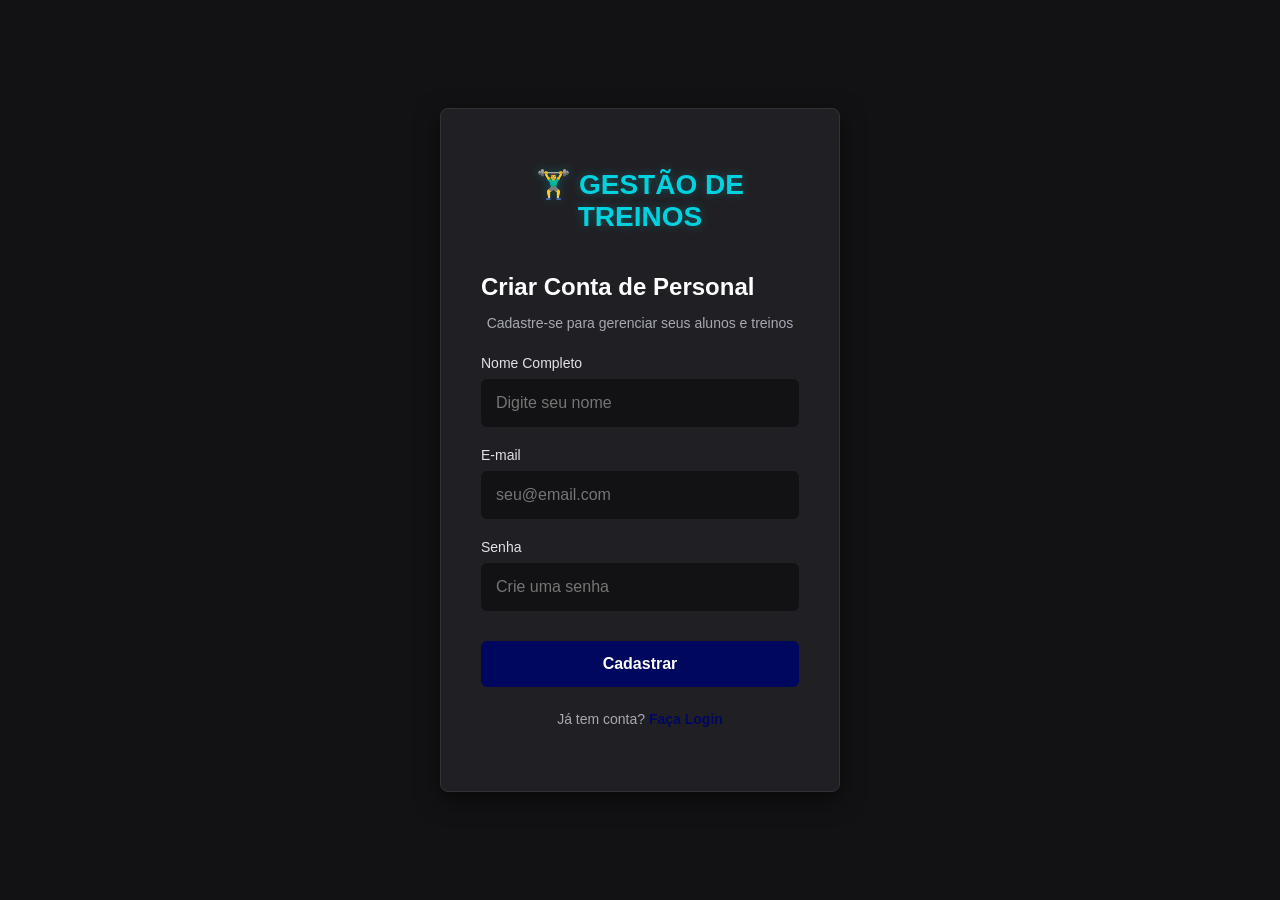
<file: index.html>
<!DOCTYPE html>
<html lang="pt-BR">

<head>
    <meta charset="UTF-8">
    <meta name="viewport" content="width=device-width, initial-scale=1.0">
    <title>Login - Personal System</title>
    <link rel="stylesheet" href="style.css">
</head>

<body>

    <div class="auth-container">

        <!-- FORMULÁRIO DE CADASTRO -->
        <div id="box-cadastro" class="auth-box">
            <h1 class="logo-sistema">🏋️‍♂️ Gestão de Treinos</h1>
            <h2>Criar Conta de Personal</h2>
            <p>Cadastre-se para gerenciar seus alunos e treinos</p>

            <form id="cadastroPersonal">
                <div class="input-group">
                    <label for="cad-nome">Nome Completo</label>
                    <input type="text" id="cad-nome" placeholder="Digite seu nome" required>
                </div>

                <div class="input-group">
                    <label for="cad-email">E-mail</label>
                    <input type="email" id="cad-email" placeholder="seu@email.com" required>
                </div>

                <div class="input-group">
                    <label for="cad-senha">Senha</label>
                    <input type="password" id="cad-senha" placeholder="Crie uma senha" required>
                </div>

                <button type="submit" class="btn-auth">Cadastrar</button>
            </form>

            <p class="auth-footer">
                Já tem conta? <a href="#" id="ir-para-login">Faça Login</a>
            </p>
        </div>

        <!-- FORMULÁRIO DE LOGIN -->
        <div id="box-login" class="auth-box hide">
            <h1 class="logo-sistema">🏋️‍♂️ Gestão de Treinos</h1>
            <h2>Login do Personal</h2>
            <p>Acesse seu painel de controle</p>

            <form id="loginPersonal">
                <div class="input-group">
                    <label for="login-email">E-mail</label>
                    <input type="email" id="login-email" placeholder="seu@email.com" required>
                </div>

                <div class="input-group">
                    <label for="login-senha">Senha</label>
                    <input type="password" id="login-senha" placeholder="Digite sua senha" required>
                </div>

                <button type="submit" class="btn-auth">Entrar</button>
            </form>

            <p class="auth-footer">
                Não tem conta? <a href="#" id="ir-para-cadastro">Cadastrar-se grátis</a>
            </p>
        </div>

    </div>

    <script src="script.js"></script>
</body>

</html>
</file>
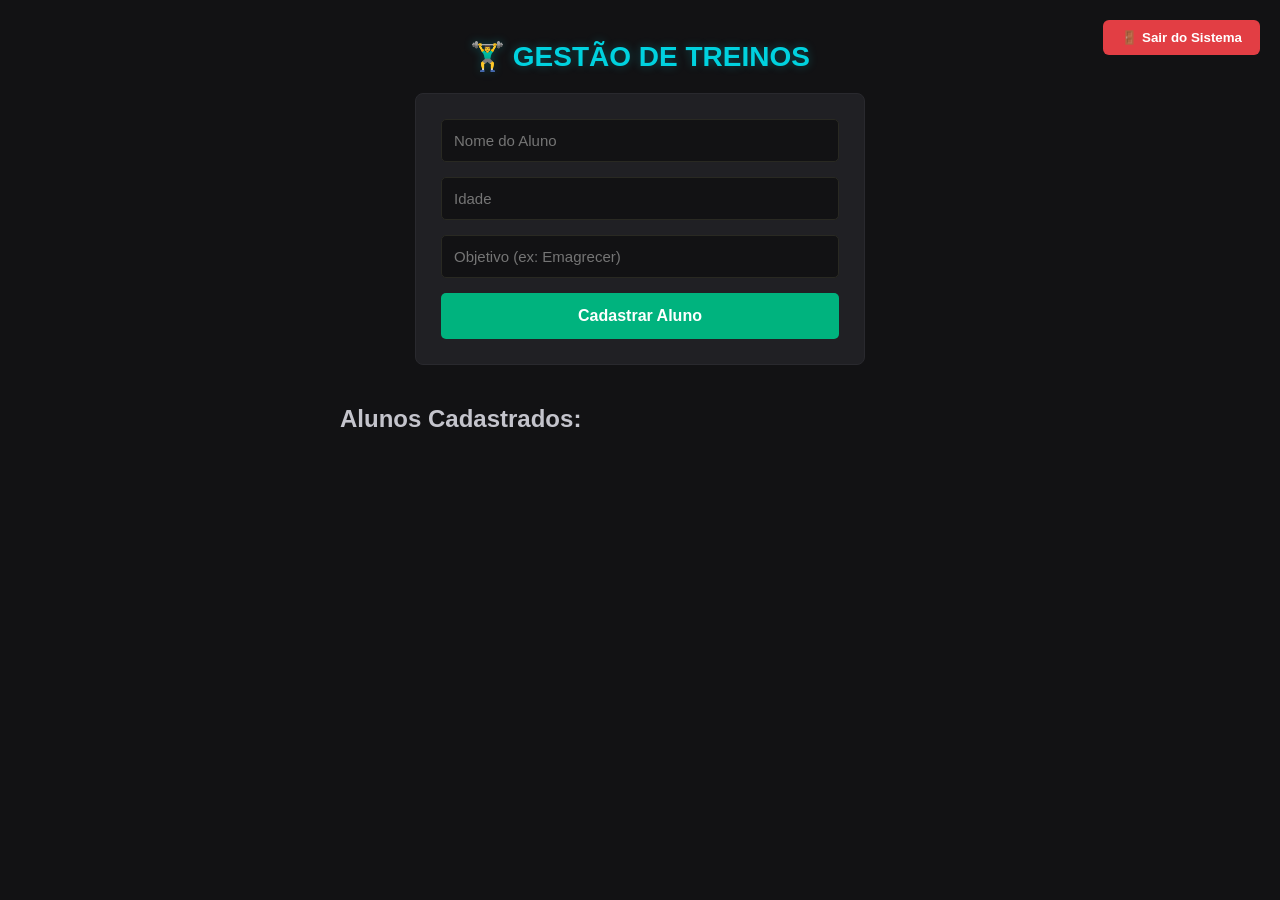
<file: painel.html>
<!DOCTYPE html>
<html lang="pt-BR">

<head>
    <meta charset="UTF-8">
    <meta name="viewport" content="width=device-width, initial-scale=1.0">
    <title>Painel de Gestão - Personal System</title>
    <link rel="stylesheet" href="style.css">
</head>

<body>

    <button id="btn-sair" class="btn-sair" onclick="fazerLogout()">🚪 Sair do Sistema</button>

    <h1 class="logo-sistema logo-painel">🏋️‍♂️ Gestão de Treinos</h1>

    <form id="formCadastro">
        <input type="text" id="nomeAluno" placeholder="Nome do Aluno" required>
        <input type="number" id="idadeAluno" placeholder="Idade" required>
        <input type="text" id="objetivoAluno" placeholder="Objetivo (ex: Emagrecer)" required>
        <button type="submit">Cadastrar Aluno</button>
    </form>

    <h2>Alunos Cadastrados:</h2>
    <ul id="listaTela"></ul>

    <!-- Modais de Treino e Histórico -->
    <div id="janelaModal" class="modal-oculto">
        <div class="modal-conteudo">
            <h3 id="tituloModal">Montar Treino</h3>
            <textarea id="textoTreino" rows="10" placeholder="Digite o treino aqui...&#10;Ex:&#10;- Agachamento 4x10&#10;- Leg Press 3x12"></textarea>
            <div class="modal-botoes">
                <button id="btnEnviarWhats">Enviar via WhatsApp</button>
                <button id="btnFecharModal" onclick="fecharJanelaTreino()">Cancelar</button>
            </div>
        </div>
    </div>

    <div id="janelaHistorico" class="modal-oculto">
        <div class="modal-conteudo">
            <h3 id="tituloHistorico">Histórico de Treinos</h3>
            <div id="listaHistoricoTreinos"></div>
            <div class="modal-botoes">
                <button id="btnFecharHistorico" onclick="fecharJanelaHistorico()">Fechar Histórico</button>
            </div>
        </div>
    </div>

    <script src="script.js"></script>
</body>

</html>
</file>
<file: style.css>
/* CONFIGURAÇÃO GERAL DO FUNDO E DA LETRA */

body {
    background-color: #121214;
    /* FUNDO ESCURO MODERNO */
    color: #e1e1e6;
    /* TEXTO BRANCO */
    font-family: 'Segoe UI', Tahoma, Geneva, Verdana, sans-serif;
    margin: 0;
    padding: 20px;
    display: flex;
    flex-direction: column;
    align-items: center;
}


/* FORMULÁRIO DE CADASTRO */

#formCadastro {
    background-color: #202024;
    padding: 25px;
    border-radius: 8px;
    border: 1px solid #29292e;
    width: 100%;
    max-width: 450px;
    box-sizing: border-box;
}

#formCadastro input {
    width: 100%;
    background-color: #121214;
    border: 1px solid #292922;
    color: #ffffff;
    padding: 12px;
    margin-bottom: 15px;
    border-radius: 5px;
    font-size: 15px;
    box-sizing: border-box;
    transition: border-color 0.2s;
}

#formCadastro input:focus {
    border-color: #00b37e;
    outline: none;
}

#formCadastro button {
    width: 100%;
    background-color: #00b37e;
    color: #ffffff;
    border: none;
    padding: 14px;
    font-size: 16px;
    font-weight: bold;
    border-radius: 5px;
    cursor: pointer;
    transition: background-color 0.2s;
}

#formCadastro button:hover {
    background-color: #00075f;
}


/* LISTA DE ALUNOS (CARDS) */

#listaTela {
    list-style: none;
    padding: 0;
    width: 100%;
    max-width: 500px;
}

#listaTela li {
    background-color: #202024;
    border: 1px solid #29292e;
    border-radius: 8px;
    padding: 18px;
    margin-bottom: 12px;
    display: flex;
    justify-content: space-between;
    align-items: center;
    transition: transform 0.2s, border-color 0.2s;
    box-sizing: border-box;
}


/* Efeito do card subindo e brilhando ao passar o mouse */

#listaTela li:hover {
    transform: translateY(-2px);
    border-color: #00b37e;
}

.aluno-info {
    flex: 1;
    color: #c4c4cc;
    font-size: 15px;
}

.link-nome {
    color: #ffffff;
    font-size: 16px;
    transition: color 0.2s;
}

.link-nome:hover {
    color: #00b37e;
}


/* BOTÕES DOS CARDS */

.aluno-botoes {
    display: flex;
}

.btn-whatsapp {
    background-color: #29292e;
    color: #00b37e;
    border: 1px solid #00b37e;
    padding: 8px 14px;
    font-size: 13px;
    font-weight: bold;
    border-radius: 4px;
    cursor: pointer;
    margin-right: 8px;
    /*Espaçamento manual (evitando o gáp) */
    transition: background-color 0.2s, color 0.2s;
}

.btn-whatsapp:hover {
    background-color: #00b37e;
    color: #ffffff;
}

.btn-deletar {
    background-color: transparent;
    border: none;
    font-size: 16px;
    cursor: pointer;
    padding: 4px 8px;
    opacity: 0;
    /* Escondido por padrão */
    transition: opacity 0.2s, transform 0.2s;
}


/* Exibe o botão de deletar sutilmente apenas quando passa o mouse no card */

#listaTela li:hover .btn-deletar {
    opacity: 1;
}

.btn-deletar:hover {
    transform: scale(1.2);
}


/* JANELAS FLUTUANTES (MODAIS) */

.modal-oculto {
    display: none;
}

.modal-visivel {
    position: fixed;
    top: 0;
    left: 0;
    width: 100%;
    height: 100%;
    background-color: rgba(0, 0, 0, 0.75);
    display: flex;
    justify-content: center;
    align-items: center;
    z-index: 999;
}

.modal-conteudo {
    background-color: #202020;
    padding: 30px;
    border-radius: 8px;
    width: 90%;
    max-width: 400px;
    border: 1px solid #29292e;
    box-sizing: border-box;
}

.modal-conteudo h3 {
    color: #00b37e;
    margin-top: 0;
    margin-bottom: 20px;
    font-size: 1.3rem;
}

textarea {
    width: 100%;
    background-color: #121214;
    border: 1px solid #29292e;
    color: #ffffff;
    padding: 14px;
    border-radius: 6px;
    font-size: 15px;
    resize: vertical;
    box-sizing: border-box;
    font-family: inherit;
}

textarea:focus {
    border-color: #00b37e;
    outline: none;
}

.modal-botoes {
    display: flex;
    margin-top: 20px;
}

#btnEnviarWhats {
    background-color: #00b37e;
    color: #ffffff;
    border: none;
    padding: 12px;
    border-radius: 4px;
    font-weight: bold;
    cursor: pointer;
    flex: 1;
    margin-right: 8px;
    transition: background-color 0.2s;
}

#btnEnviarWhats:hover {
    background-color: #00075f;
}

#btnFecharModal,
#btnFecharHistorico {
    background-color: #29292e;
    color: #a8a8b3;
    border: 1px solid #29292e;
    padding: 12px 20px;
    border-radius: 4px;
    cursor: pointer;
    font-weight: bold;
    transition: background-color 0.2s, color 0.2s;
}

#btnFecharModal:hover,
#btnFecharHistorico:hover {
    background-color: #323238;
    color: #ffffff;
}


/* ROLAGEM DE HISTÓRICO */

#listaHistoricoTreinos {
    max-height: 280px;
    overflow-y: auto;
    margin-bottom: 20px;
    padding-right: 8px;
}


/* Costomização sutil da barra de rolagem (Scrollbar) */

#listaHistorico::-webkit-scrollbar {
    width: 6px;
}

#listaHistoricoTreinos::-webkit-scrollbar-thumb {
    background-color: #29292e;
    border-radius: 3px;
}

.item-historico {
    text-align: left;
}

h1 {
    color: #00b37e;
    /* VERDE ESTILO ACADEMIA/SAÚDE */
    margin-bottom: 30px;
    font-size: 2rem;
}

h2 {
    color: #c4c4cc;
    font-size: 1, 4rem;
    margin-top: 40px;
    width: 100%;
    max-width: 600px;
    text-align: left;
}


/* --- TELA DE CADASTRO E LOGIN (AUTH) --- */


/* Container que cobre a tela inteira */

.auth-container {
    position: absolute;
    /* Permite que a página estique se o conteúdo for maior */
    top: 0;
    left: 0;
    width: 100%;
    min-height: 100vh;
    /* Garante que ocupa no mínimo a tela toda */
    background-color: #121214;
    /* Fundo bem escuro */
    display: flex;
    justify-content: center;
    align-items: center;
    z-index: 9999;
    /* Garante que fica por cima de tudo */
    padding: 40px 20px;
    /* Aumenta o espaço em cima e embaixo */
    box-sizing: border-box;
    /* Garante que o padding não estoure a largura */
    overflow-y: auto;
    /* Se a tela for muito pequena, o usuário consegue rolar para ver o resto do formulário */
}


/* Caixa do formulário */

.auth-box {
    background-color: #202024;
    /* Cinza um pouco mais claro */
    padding: 40px;
    border-radius: 8px;
    width: 100%;
    max-width: 400px;
    box-shadow: 0 8px 24px rgba(0, 0, 0, 0.5);
    border: 1px solid #323238;
    color: #e1e1e6;
    text-align: center;
    box-sizing: border-box;
}

.auth-box h2 {
    font-size: 24px;
    margin-bottom: 8px;
    color: #ffffff;
}

.auth-box p {
    font-size: 14px;
    color: #a8a8b3;
    margin-bottom: 24px;
}


/* Campo de digitação */

.input-group {
    text-align: left;
    margin-bottom: 20px;
}

.input-group label {
    display: block;
    font-size: 14px;
    margin-bottom: 8px;
    color: #e1e1e6;
}

.input-group input {
    width: 100%;
    padding: 14px;
    border-radius: 6px;
    border: 1px solid #121214;
    background-color: #121214;
    color: #ffffff;
    font-size: 16px;
    outline: none;
    transition: border-color 0.2s;
    box-sizing: border-box;
    /* Muito importante para o input não sair para fora da caixa */
}

.input-group input:focus {
    border-color: #00075f;
    /* Verde estilo destaque, mude se preferir azul/roxo */
}


/* Botão de enviar */

.btn-auth {
    width: 100%;
    padding: 14px;
    background-color: #00075f;
    /* Cor de destaque */
    color: #ffffff;
    border: none;
    border-radius: 6px;
    font-size: 16px;
    font-weight: bold;
    cursor: pointer;
    transition: background-color 0.2s;
    margin-top: 10px;
}

.btn-auth:hover {
    background-color: #00b37e;
}


/* Rodapé das telas de Auth */

.auth-footer {
    margin-top: 24px;
    font-size: 14px;
    color: #a8a8b3;
}

.auth-footer a {
    color: #00075f;
    text-decoration: none;
    font-weight: bold;
}

.auth-footer a:hover {
    text-decoration: underline;
}


/* Classe utilitária para esconder elementos */

.hide {
    display: none !important;
}

.logo-sistema {
    font-size: 28px;
    font-weight: 800;
    color: #00d2df;
    /* Ou colocar a cor azul/roxa que está usando no botão! */
    margin-bottom: 20px;
    text-transform: uppercase;
    /*letter-spacing: 1px;*/
    text-shadow: 0 0 10px rgba(0, 210, 223, 0.3);
    /* Sombra de luz neon */
}

.btn-sair {
    position: absolute;
    top: 20px;
    right: 20px;
    background-color: #e23e44;
    /* Vermelho discreto */
    color: white;
    border: none;
    padding: 10px 18px;
    border-radius: 6px;
    font-weight: bold;
    cursor: pointer;
    z-index: 10000;
    /* Garante que o botão fique na camada mais alta de todas */
    transition: background-color 0.2s;
}

.btn-sair:hover {
    background-color: #bf1f24;
}


/* Ajuste para o painel aceitar o botão absoluto do lado direito */

body {
    position: relative;
}


/* Ajuste específico para a logo dentro do painel de alunos */

.logo-painel {
    margin-top: 20px;
    /* Dá um espaço do topo da página */
    text-align: center;
    /* Garante que o texto fique centralizado */
    display: block;
    /* Ocupa a linha para centralizar */
    width: 100%;
}
</file>
